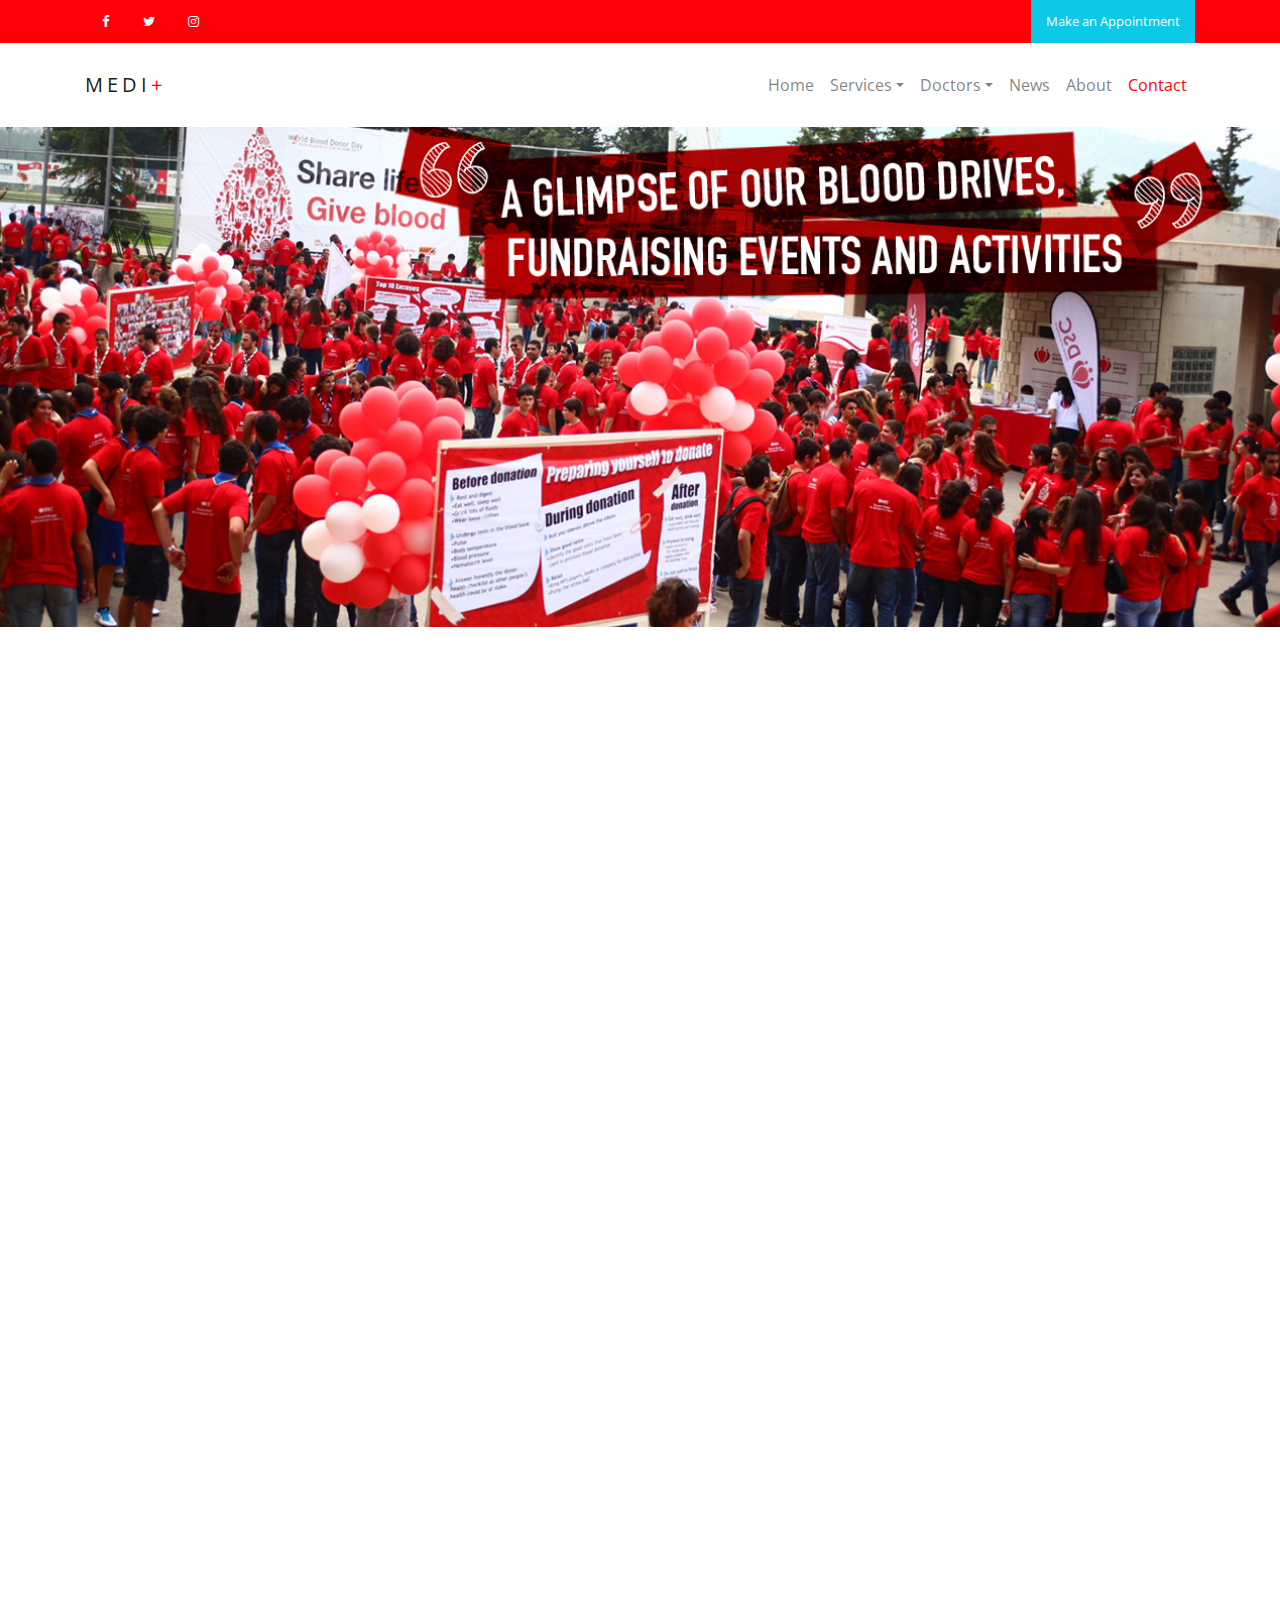
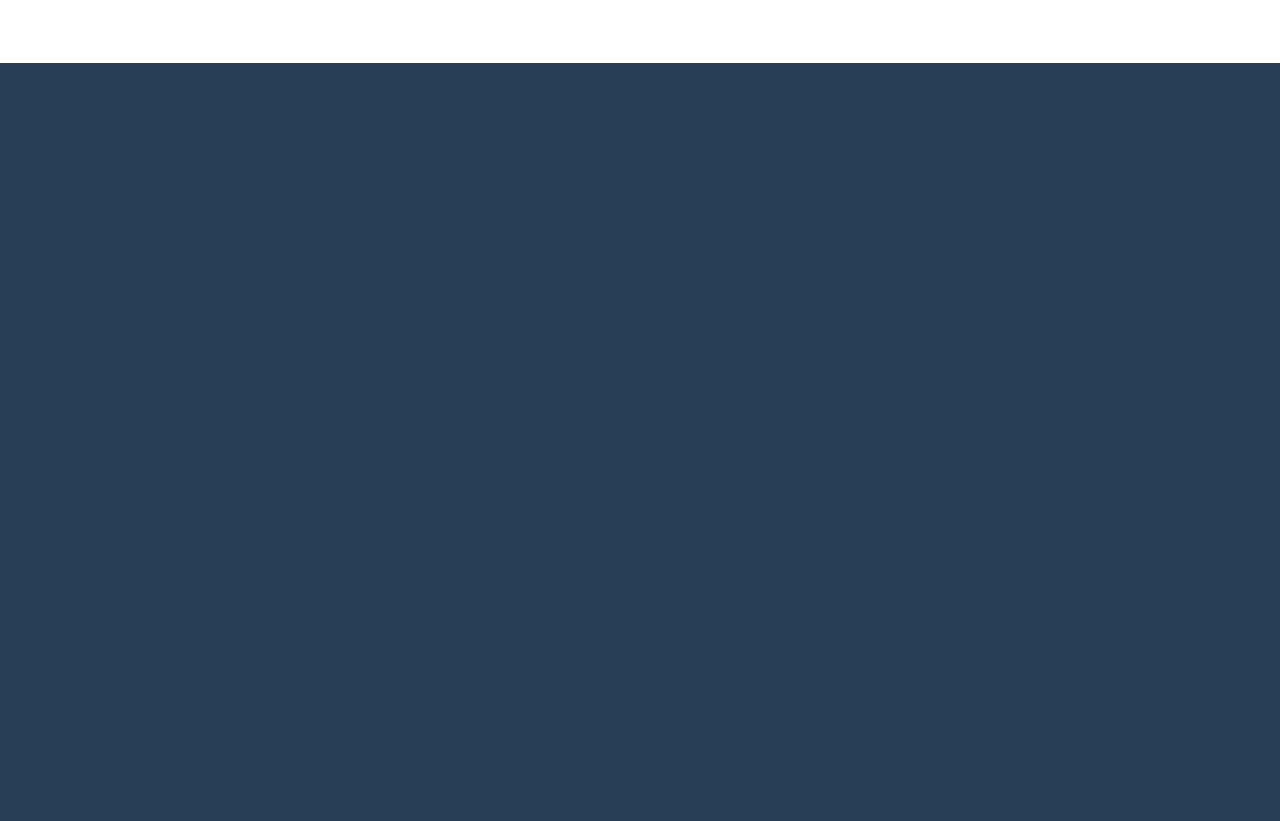
<file: contact.html>
<!doctype html>
<html lang="en">
  <head>
    <title>Colorlib Medi+</title>
    <meta charset="utf-8">
    <meta name="viewport" content="width=device-width, initial-scale=1, shrink-to-fit=no">

    <link href="https://fonts.googleapis.com/css?family=Open+Sans:300, 400, 700" rel="stylesheet">

    <link rel="stylesheet" href="css/bootstrap.css">
    <link rel="stylesheet" href="css/animate.css">
    <link rel="stylesheet" href="css/owl.carousel.min.css">
    <link rel="stylesheet" href="css/bootstrap-datepicker.css">
    <link rel="stylesheet" href="css/jquery.timepicker.css">

    <link rel="stylesheet" href="fonts/ionicons/css/ionicons.min.css">
    <link rel="stylesheet" href="fonts/fontawesome/css/font-awesome.min.css">
    <link rel="stylesheet" href="fonts/flaticon/font/flaticon.css">


    <!-- Theme Style -->
    <link rel="stylesheet" href="css/style.css">
  </head>
  <body>
    
    <header role="banner">
      <div class="top-bar">
        <div class="container">
          <div class="row">
            <div class="col-md-6 col-sm-6 col-5">
              <ul class="social list-unstyled">
                <li><a href="#"><span class="fa fa-facebook"></span></a></li>
                <li><a href="#"><span class="fa fa-twitter"></span></a></li>
                <li><a href="#"><span class="fa fa-instagram"></span></a></li>
              </ul>
            </div>
            <div class="col-md-6 col-sm-6 col-7 text-right">
              <p class="mb-0">
                <a href="#" class="cta-btn" data-toggle="modal" data-target="#modalAppointment">Make an Appointment</a></p>
            </div>
          </div>
        </div>
      </div>
      <nav class="navbar navbar-expand-lg navbar-light bg-light">
        <div class="container">
          <a class="navbar-brand" href="index.html">Medi<span>+</span>  </a>
          <button class="navbar-toggler" type="button" data-toggle="collapse" data-target="#navbarsExample05" aria-controls="navbarsExample05" aria-expanded="false" aria-label="Toggle navigation">
            <span class="navbar-toggler-icon"></span>
          </button>

          <div class="collapse navbar-collapse" id="navbarsExample05">
            <ul class="navbar-nav ml-auto">
              <li class="nav-item">
                <a class="nav-link" href="index.html">Home</a>
              </li>
              <li class="nav-item dropdown">
                <a class="nav-link dropdown-toggle" href="services.html" id="dropdown04" data-toggle="dropdown" aria-haspopup="true" aria-expanded="false">Services</a>
                <div class="dropdown-menu" aria-labelledby="dropdown04">
                  <a class="dropdown-item" href="#">Institute</a>
                  <a class="dropdown-item" href="#">Departments</a>
                  <a class="dropdown-item" href="services.html">Services</a>
                </div>

              </li>
              <li class="nav-item dropdown">
                <a class="nav-link dropdown-toggle" href="doctors.html" id="dropdown05" data-toggle="dropdown" aria-haspopup="true" aria-expanded="false">Doctors</a>
                <div class="dropdown-menu" aria-labelledby="dropdown05">
                  <a class="dropdown-item" href="doctors.html">Find Doctors</a>
                  <a class="dropdown-item" href="#">Practitioner</a>
                </div>
              </li>
              <li class="nav-item">
                <a class="nav-link" href="news.html">News</a>
              </li>
              <li class="nav-item">
                <a class="nav-link" href="about.html">About</a>
              </li>
              <li class="nav-item">
                <a class="nav-link active" href="contact.html">Contact</a>
              </li>
            </ul>
          </div>
        </div>
      </nav>
    </header>
    <!-- END header -->
    
    <section class="home-slider inner-page owl-carousel">
      <div class="slider-item" style="background-image: url('img/slider-2.jpg');">
        
        <div class="container">
          <div class="row slider-text align-items-center">
            <div class="col-md-7 col-sm-12 element-animate">
              <h1>Contact Us</h1>
              <p>Lorem ipsum dolor sit amet, consectetur adipisicing elit. Commodi unde impedit, necessitatibus, soluta sit quam minima expedita atque corrupti reiciendis.</p>
            </div>
          </div>
        </div>

      </div>

    </section>
    <!-- END slider -->


    <section class="section">
      <div class="container">
        <div class="row">
          <div class="col-md-6 mb-5 element-animate">
            <form action="#" method="post">
              <div class="row">
                <div class="col-md-6 form-group">
                  <label for="fname">First Name</label>
                  <input type="text" class="form-control form-control-lg" id="fname">
                </div>
                <div class="col-md-6 form-group">
                  <label for="lname">Last Name</label>
                  <input type="text" class="form-control form-control-lg" id="lname">
                </div>
              </div>
              <div class="row">
                <div class="col-md-12 form-group">
                  <label for="email">Email</label>
                  <input type="email" id="email" class="form-control form-control-lg">
                </div>
              </div>
              <div class="row">
                <div class="col-md-12 form-group">
                  <label for="message">Write Message</label>
                  <textarea name="message" id="message" class="form-control form-control-lg" cols="30" rows="8"></textarea>
                </div>
              </div>
              <div class="row">
                <div class="col-md-6 form-group">
                  <input type="submit" value="Send Message" class="btn btn-primary btn-lg btn-block">
                </div>

              </div>
            </form>
          </div>
          <div class="col-md-1"></div>
          <div class="col-md-5 element-animate">
            
            <h5 class="text-uppercase mb-3">Address</h5>
            <p class="mb-5">98 West 21th Street, <br> Suite 721 <br> New York NY 10016</p>
            
            <h5 class="text-uppercase mb-3">Email Us At</h5>
            <p class="mb-5"><a href="mailto:info@yourdomain.com">info@yourdomain.com</a> <br> <a href="mailto:customer@yourdomain.com">customer@yourdomain.com</a></p>
            
            <h5 class="text-uppercase mb-3">Call Us</h5>
            <p class="mb-5">Phone: (+1) 435 3533 <br> Mobile: (+1) 435 3533 <br> Fax: (+1) 435 3534</p>
  

          </div>
        </div>
      </div>
    </section>

    

    <a href="#" class="cta-link element-animate" data-aniamte-effect="fadeIn" data-toggle="modal" data-target="#modalAppointment">
      <span class="sub-heading">Ready to Visit?</span>
      <span class="heading">Make an Appointment</span>
    </a>
    <!-- END cta-link -->

    <footer class="site-footer" role="contentinfo">
      <div class="container">
        <div class="row mb-5 element-animate">
          <div class="col-md-3 mb-5">
            <h3>Services</h3>
            <ul class="footer-link list-unstyled">
              <li><a href="#">Find a doctor</a></li>
              <li><a href="#">Urgent Care</a></li>
              <li><a href="#">Emergency Care</a></li>
              <li><a href="#">Procedures &amp; Treatments</a></li>
              <li><a href="#">Online Services</a></li>
            </ul>
          </div>
          <div class="col-md-3 mb-5">
            <h3>Latest News</h3>
            <ul class="footer-link list-unstyled">
              <li><a href="#">News &amp; Press Releases</a></li>
              <li><a href="#">Health Care Professional News</a></li>
              <li><a href="#">Events &amp; Conferences</a></li>
            </ul>
          </div>
          <div class="col-md-3 mb-5">
            <h3>About</h3>
            <ul class="footer-link list-unstyled">
              <li><a href="#">About The Hospital</a></li>
              <li><a href="#">Testimonials</a></li>
              <li><a href="#">Accreditations &amp; Awards</a></li>
              <li><a href="#">Careers</a></li>
              <li><a href="#">Feedback</a></li>
            </ul>
          </div>
          <div class="col-md-3 mb-5">
            <h3>Location &amp; Contact</h3>
            <p class="mb-5">134 Street Name, City Name Here, United States</p>

            <h4 class="text-uppercase mb-3 h6 text-white">Email</h5>
            <p class="mb-5"><a href="mailto:info@yourdomain.com">info@yourdomain.com</a></p>
            
            <h4 class="text-uppercase mb-3 h6 text-white">Phone</h5>
            <p>+1 24 435 3533</p>

          </div>
        </div>

        <div class="row pt-md-3 element-animate">
          <div class="col-md-12">
            <hr class="border-t">
          </div>
          <div class="col-md-6 col-sm-12 copyright">
            <p>&copy; 2018 Colorlib Medi+. Designed &amp; Developed by <a href="https://colorlib.com/">Colorlib</a></p>
          </div>
          <div class="col-md-6 col-sm-12 text-md-right text-sm-left">
            <a href="#" class="p-2"><span class="fa fa-facebook"></span></a>
            <a href="#" class="p-2"><span class="fa fa-twitter"></span></a>
            <a href="#" class="p-2"><span class="fa fa-instagram"></span></a>
          </div>
        </div>
      </div>
    </footer>
    <!-- END footer -->


    <!-- Modal -->
    <div class="modal fade" id="modalAppointment" tabindex="-1" role="dialog" aria-labelledby="modalAppointmentLabel" aria-hidden="true">
      <div class="modal-dialog" role="document">
        <div class="modal-content">
          <div class="modal-header">
            <h5 class="modal-title" id="modalAppointmentLabel">Appointment</h5>
            <button type="button" class="close" data-dismiss="modal" aria-label="Close">
              <span aria-hidden="true">&times;</span>
            </button>
          </div>
          <div class="modal-body">
            <form action="#">
              <div class="form-group">
                <label for="appointment_name" class="text-black">Full Name</label>
                <input type="text" class="form-control" id="appointment_name">
              </div>
              <div class="form-group">
                <label for="appointment_email" class="text-black">Email</label>
                <input type="text" class="form-control" id="appointment_email">
              </div>
              <div class="row">
                <div class="col-md-6">
                  <div class="form-group">
                    <label for="appointment_date" class="text-black">Date</label>
                    <input type="text" class="form-control" id="appointment_date">
                  </div>    
                </div>
                <div class="col-md-6">
                  <div class="form-group">
                    <label for="appointment_time" class="text-black">Time</label>
                    <input type="text" class="form-control" id="appointment_time">
                  </div>
                </div>
              </div>
              

              <div class="form-group">
                <label for="appointment_message" class="text-black">Message</label>
                <textarea name="" id="appointment_message" class="form-control" cols="30" rows="10"></textarea>
              </div>
              <div class="form-group">
                <input type="submit" value="Send Message" class="btn btn-primary">
              </div>
            </form>
          </div>
          
        </div>
      </div>
    </div>

    <script src="js/jquery-3.2.1.min.js"></script>
    <script src="js/popper.min.js"></script>
    <script src="js/bootstrap.min.js"></script>
    <script src="js/owl.carousel.min.js"></script>
    <script src="js/bootstrap-datepicker.js"></script>
    <script src="js/jquery.timepicker.min.js"></script>
    <script src="js/jquery.waypoints.min.js"></script>
    <script src="js/main.js"></script>
  </body>
</html>
</file>
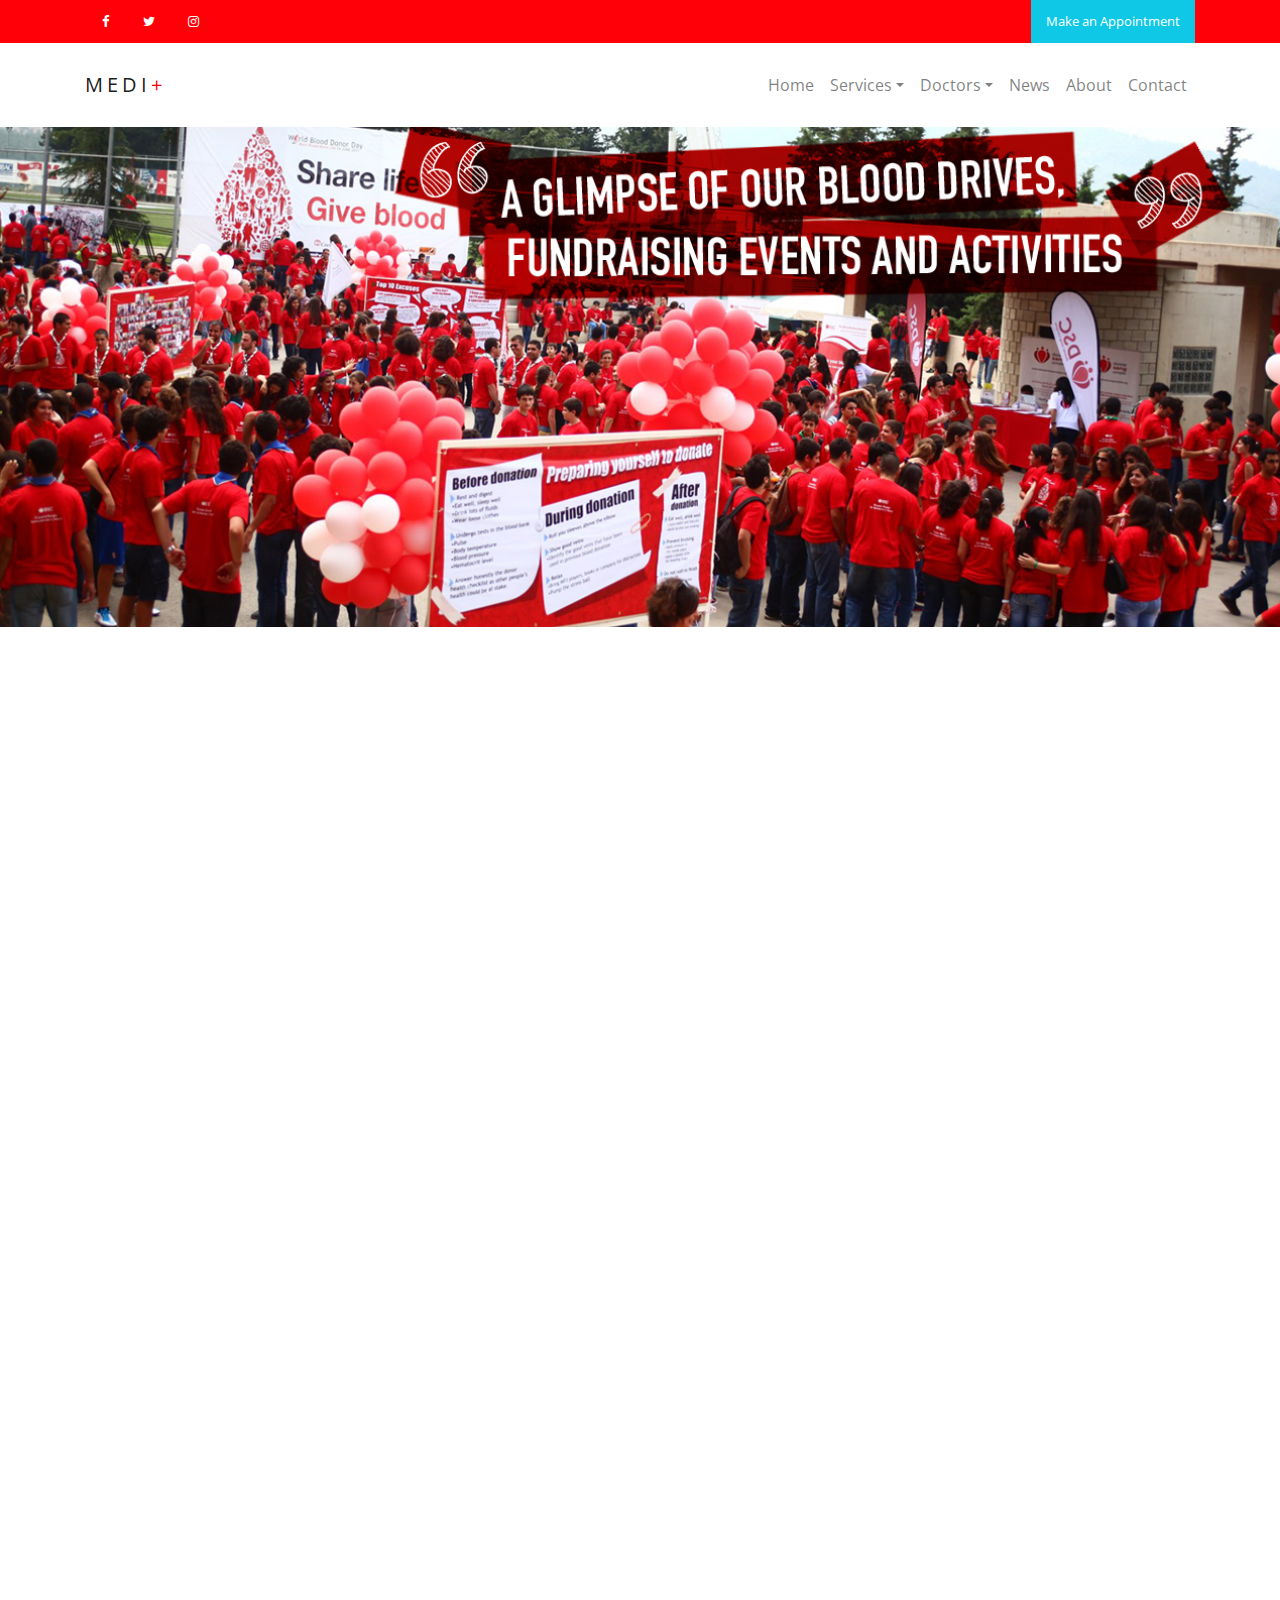
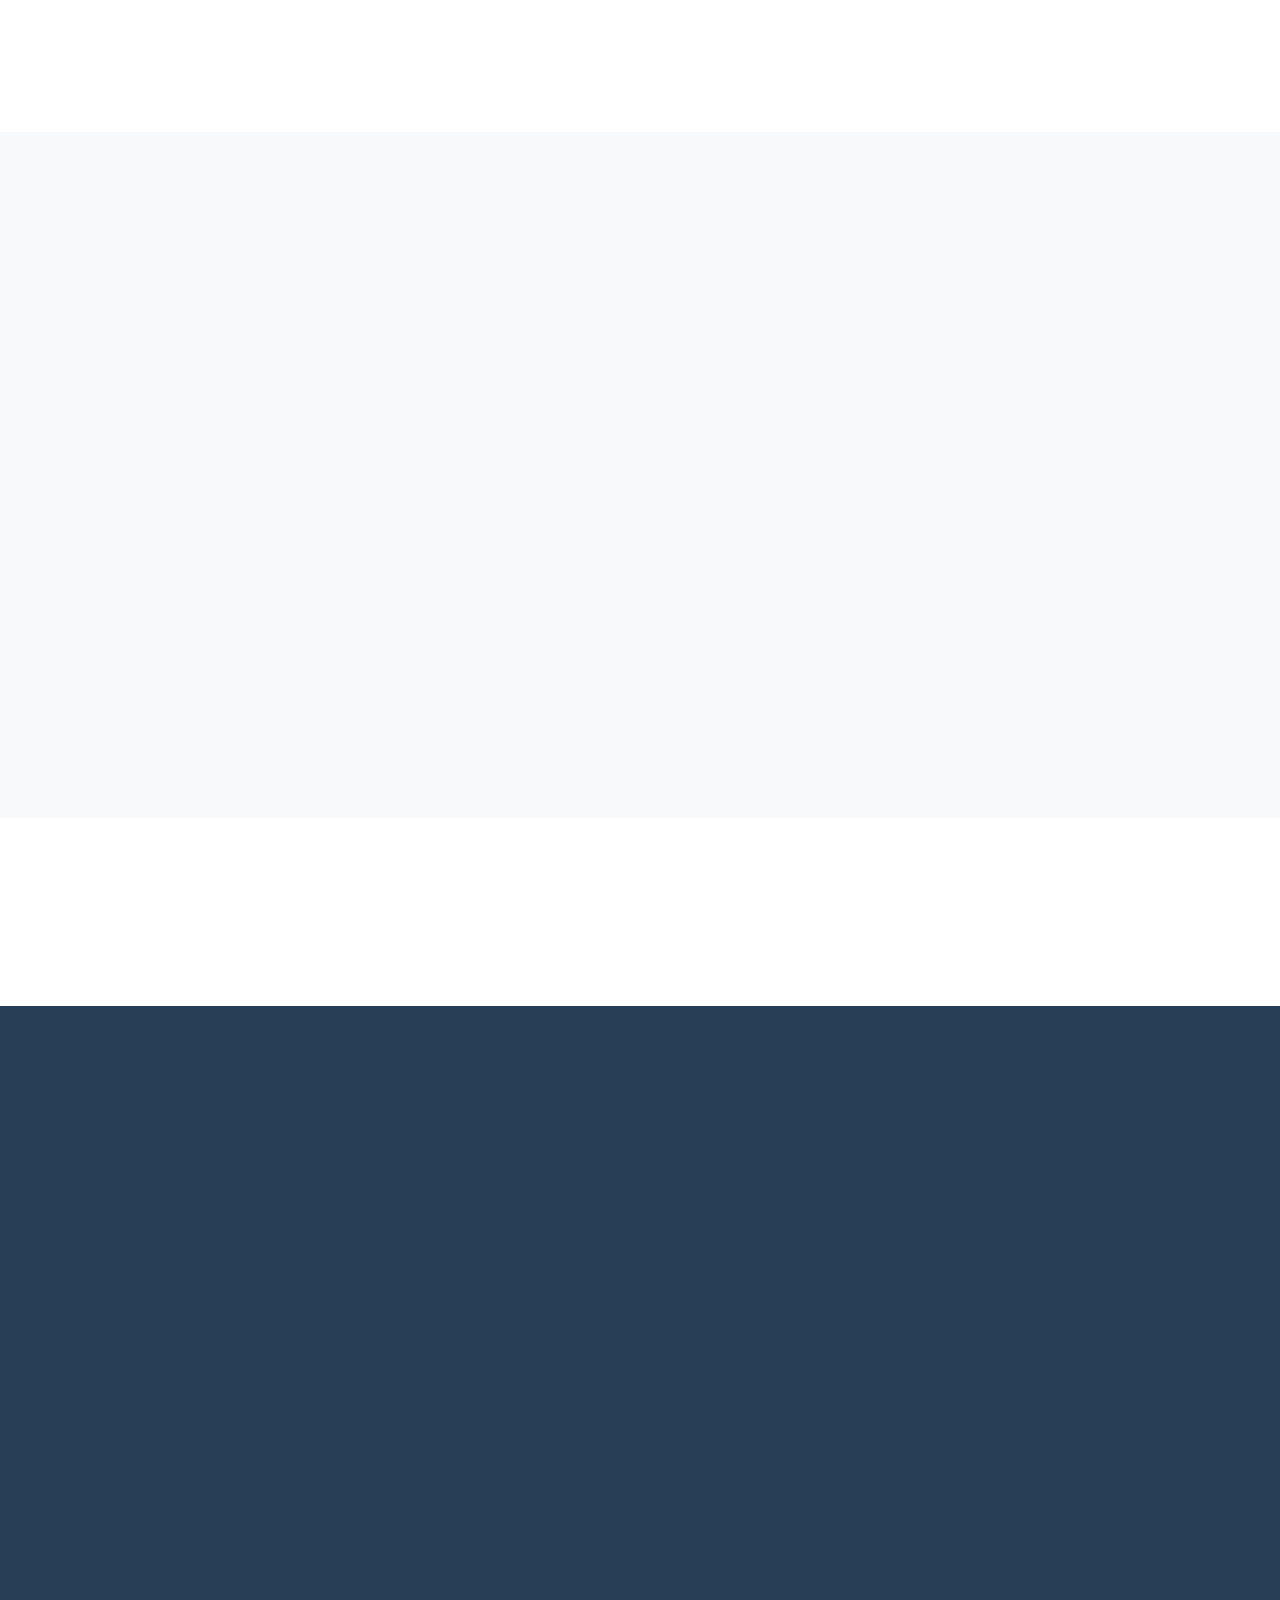
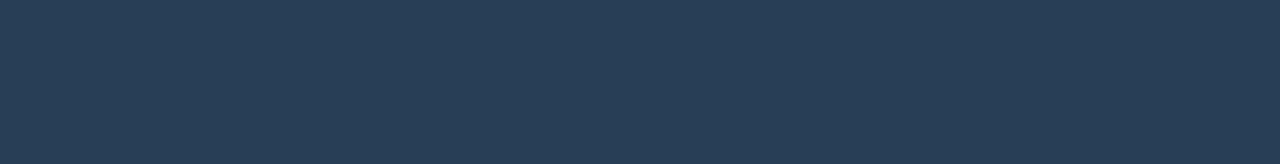
<file: services.html>
<!doctype html>
<html lang="en">
  <head>
    <title>PlazPoint</title>
    <meta charset="utf-8">
    <meta name="viewport" content="width=device-width, initial-scale=1, shrink-to-fit=no">

    <link href="https://fonts.googleapis.com/css?family=Open+Sans:300, 400, 700" rel="stylesheet">

    <link rel="stylesheet" href="css/bootstrap.css">
    <link rel="stylesheet" href="css/animate.css">
    <link rel="stylesheet" href="css/owl.carousel.min.css">
    <link rel="stylesheet" href="css/bootstrap-datepicker.css">
    <link rel="stylesheet" href="css/jquery.timepicker.css">

    <link rel="stylesheet" href="fonts/ionicons/css/ionicons.min.css">
    <link rel="stylesheet" href="fonts/fontawesome/css/font-awesome.min.css">
    <link rel="stylesheet" href="fonts/flaticon/font/flaticon.css">


    <!-- Theme Style -->
    <link rel="stylesheet" href="css/style.css">
  </head>
  <body>
    
    <header role="banner">
      <div class="top-bar">
        <div class="container">
          <div class="row">
            <div class="col-md-6 col-sm-6 col-5">
              <ul class="social list-unstyled">
                <li><a href="#"><span class="fa fa-facebook"></span></a></li>
                <li><a href="#"><span class="fa fa-twitter"></span></a></li>
                <li><a href="#"><span class="fa fa-instagram"></span></a></li>
              </ul>
            </div>
            <div class="col-md-6 col-sm-6 col-7 text-right">
              <p class="mb-0">
                <a href="#" class="cta-btn" data-toggle="modal" data-target="#modalAppointment">Make an Appointment</a></p>
            </div>
          </div>
        </div>
      </div>
      <nav class="navbar navbar-expand-lg navbar-light bg-light">
        <div class="container">
          <a class="navbar-brand" href="index.html">Medi<span>+</span>  </a>
          <button class="navbar-toggler" type="button" data-toggle="collapse" data-target="#navbarsExample05" aria-controls="navbarsExample05" aria-expanded="false" aria-label="Toggle navigation">
            <span class="navbar-toggler-icon"></span>
          </button>

          <div class="collapse navbar-collapse" id="navbarsExample05">
            <ul class="navbar-nav ml-auto">
              <li class="nav-item">
                <a class="nav-link" href="index.html">Home</a>
              </li>
              <li class="nav-item dropdown">
                <a class="nav-link dropdown-toggle" href="services.html" id="dropdown04" data-toggle="dropdown" aria-haspopup="true" aria-expanded="false">Services</a>
                <div class="dropdown-menu" aria-labelledby="dropdown04">
                  <a class="dropdown-item" href="#">Institute</a>
                  <a class="dropdown-item" href="#">Departments</a>
                  <a class="dropdown-item active" href="services.html">Services</a>
                </div>

              </li>
              <li class="nav-item dropdown">
                <a class="nav-link dropdown-toggle" href="doctors.html" id="dropdown05" data-toggle="dropdown" aria-haspopup="true" aria-expanded="false">Doctors</a>
                <div class="dropdown-menu" aria-labelledby="dropdown05">
                  <a class="dropdown-item" href="doctors.html">Find Doctors</a>
                  <a class="dropdown-item" href="#">Practitioner</a>
                </div>
              </li>
              <li class="nav-item">
                <a class="nav-link" href="news.html">News</a>
              </li>
              <li class="nav-item">
                <a class="nav-link" href="about.html">About</a>
              </li>
              <li class="nav-item">
                <a class="nav-link" href="contact.html">Contact</a>
              </li>
            </ul>
          </div>
        </div>
      </nav>
    </header>
    <!-- END header -->

    
    <section class="home-slider inner-page owl-carousel">
      <div class="slider-item" style="background-image: url('img/slider-2.jpg');">
        
        <div class="container">
          <div class="row slider-text align-items-center">
            <div class="col-md-7 col-sm-12 element-animate">
              <h1>Services</h1>
              <p>Lorem ipsum dolor sit amet, consectetur adipisicing elit. Commodi unde impedit, necessitatibus, soluta sit quam minima expedita atque corrupti reiciendis.</p>
            </div>
          </div>
        </div>

      </div>

    </section>
    <!-- END slider -->

    <section class="section">
      <div class="container">
        <div class="row">
          <div class="col-md-3 element-animate">
            <div class="media d-block media-feature text-center mb-5">
              <span class="icon flaticon-hospital"></span>
              <div class="media-body">
                <h3 class="mt-0 text-black">Amenities</h3>
                <p>Lorem ipsum dolor sit amet, consectetur adipisicing elit.</p>
                <p><a href="#" class="btn btn-secondary btn-sm">Learn More</a></p>
              </div>
            </div>
          </div>
          <div class="col-md-3 element-animate">
            <div class="media d-block media-feature text-center mb-5">
              <span class="icon flaticon-first-aid-kit"></span>
              <div class="media-body">
                <h3 class="mt-0 text-black">Medical Services</h3>
                <p>Lorem ipsum dolor sit amet, consectetur adipisicing elit.</p>
                <p><a href="#" class="btn btn-secondary btn-sm">Learn More</a></p>
              </div>
            </div>
          </div>
          <div class="col-md-3 element-animate">
            <div class="media d-block media-feature text-center mb-5">
              <span class="icon flaticon-hospital-bed"></span>
              <div class="media-body">
                <h3 class="mt-0 text-black">Patient Services</h3>
                <p>Lorem ipsum dolor sit amet, consectetur adipisicing elit.</p>
                <p><a href="#" class="btn btn-secondary btn-sm">Learn More</a></p>
              </div>
            </div>
          </div>
          <div class="col-md-3 element-animate">
            <div class="media d-block media-feature text-center mb-5">
              <span class="icon flaticon-doctor"></span>
              <div class="media-body">
                <h3 class="mt-0 text-black">Expert Doctors</h3>
                <p>Lorem ipsum dolor sit amet, consectetur adipisicing elit.</p>
                <p><a href="#" class="btn btn-secondary btn-sm">Learn More</a></p>
              </div>
            </div>
          </div>
        </div>
        <!-- END row -->
        <div class="row">
          <div class="col-md-3 element-animate">
            <div class="media d-block media-feature text-center mb-5">
              <span class="icon flaticon-stethoscope"></span>
              <div class="media-body">
                <h3 class="mt-0 text-black">Expert Physicians</h3>
                <p>Lorem ipsum dolor sit amet, consectetur adipisicing elit.</p>
                <p><a href="#" class="btn btn-secondary btn-sm">Learn More</a></p>
              </div>
            </div>
          </div>
          <div class="col-md-3 element-animate">
            <div class="media d-block media-feature text-center mb-5">
              <span class="icon flaticon-heart-rate"></span>
              <div class="media-body">
                <h3 class="mt-0 text-black">Heart Center</h3>
                <p>Lorem ipsum dolor sit amet, consectetur adipisicing elit.</p>
                <p><a href="#" class="btn btn-secondary btn-sm">Learn More</a></p>
              </div>
            </div>
          </div>
          <div class="col-md-3 element-animate">
            <div class="media d-block media-feature text-center mb-5">
              <span class="icon flaticon-liver"></span>
              <div class="media-body">
                <h3 class="mt-0 text-black">Liver Implant Expert</h3>
                <p>Lorem ipsum dolor sit amet, consectetur adipisicing elit.</p>
                <p><a href="#" class="btn btn-secondary btn-sm">Learn More</a></p>
              </div>
            </div>
          </div>
          <div class="col-md-3 element-animate">
            <div class="media d-block media-feature text-center mb-5">
              <span class="icon flaticon-syringe"></span>
              <div class="media-body">
                <h3 class="mt-0 text-black">Vaccinations</h3>
                <p>Lorem ipsum dolor sit amet, consectetur adipisicing elit.</p>
                <p><a href="#" class="btn btn-secondary btn-sm">Learn More</a></p>
              </div>
            </div>
          </div>
        </div>
        <!-- END row -->
        <div class="row">
          <div class="col-md-3 element-animate">
            <div class="media d-block media-feature text-center mb-5">
              <span class="icon flaticon-ear"></span>
              <div class="media-body">
                <h3 class="mt-0 text-black">Ear and Mouth</h3>
                <p>Lorem ipsum dolor sit amet, consectetur adipisicing elit.</p>
                <p><a href="#" class="btn btn-secondary btn-sm">Learn More</a></p>
              </div>
            </div>
          </div>
          <div class="col-md-3 element-animate">
            <div class="media d-block media-feature text-center mb-5">
              <span class="icon flaticon-dna"></span>
              <div class="media-body">
                <h3 class="mt-0 text-black">DNA Test</h3>
                <p>Lorem ipsum dolor sit amet, consectetur adipisicing elit.</p>
                <p><a href="#" class="btn btn-secondary btn-sm">Learn More</a></p>
              </div>
            </div>
          </div>
          <div class="col-md-3 element-animate">
            <div class="media d-block media-feature text-center mb-5">
              <span class="icon flaticon-doctor-1"></span>
              <div class="media-body">
                <h3 class="mt-0 text-black">Friendly Doctors</h3>
                <p>Lorem ipsum dolor sit amet, consectetur adipisicing elit.</p>
                <p><a href="#" class="btn btn-secondary btn-sm">Learn More</a></p>
              </div>
            </div>
          </div>
          <div class="col-md-3 element-animate">
            <div class="media d-block media-feature text-center mb-5">
              <span class="icon flaticon-microscope"></span>
              <div class="media-body">
                <h3 class="mt-0 text-black">Microscopic Experts</h3>
                <p>Lorem ipsum dolor sit amet, consectetur adipisicing elit.</p>
                <p><a href="#" class="btn btn-secondary btn-sm">Learn More</a></p>
              </div>
            </div>
          </div>
        </div>
        <!-- END row -->
      </div>
    </section>
    <!-- END section -->

    <section class="section bg-light custom-tabs">
      <div class="container">
        <div class="row">

          <div class="col-md-4 border-right element-animate">
            <div class="nav flex-column nav-pills" id="v-pills-tab" role="tablist" aria-orientation="vertical">
              <a class="nav-link active" id="v-pills-home-tab" data-toggle="pill" href="#v-pills-home" role="tab" aria-controls="v-pills-home" aria-selected="true"><span>01</span> Amenities</a>
              <a class="nav-link" id="v-pills-profile-tab" data-toggle="pill" href="#v-pills-profile" role="tab" aria-controls="v-pills-profile" aria-selected="false"><span>02</span> Medical Services</a>
              <a class="nav-link" id="v-pills-messages-tab" data-toggle="pill" href="#v-pills-messages" role="tab" aria-controls="v-pills-messages" aria-selected="false"><span>03</span> Patient Services</a>
              <a class="nav-link" id="v-pills-settings-tab" data-toggle="pill" href="#v-pills-settings" role="tab" aria-controls="v-pills-settings" aria-selected="false"><span>04</span> Expert Doctors</a>
            </div>
          </div>
          <div class="col-md-1"></div>
          <div class="col-md-7 element-animate">
            
            <div class="tab-content" id="v-pills-tabContent">
              <div class="tab-pane fade show active" id="v-pills-home" role="tabpanel" aria-labelledby="v-pills-home-tab">
                <span class="icon flaticon-hospital"></span>
                <h2 class="text-primary">Amenities</h2>
                <p class="lead">Lorem ipsum dolor sit amet, consectetur adipisicing elit. Nesciunt voluptate, quibusdam sunt iste dolores consequatur</p>
                <p>Inventore fugit error iure nisi reiciendis fugiat illo pariatur quam sequi quod iusto facilis officiis nobis sit quis molestias asperiores rem, blanditiis! Commodi exercitationem vitae deserunt qui nihil ea, tempore et quam natus quaerat doloremque.</p>
                <p><a href="#" class="btn btn-primary">Learn More</a></p>
              </div>
              <div class="tab-pane fade" id="v-pills-profile" role="tabpanel" aria-labelledby="v-pills-profile-tab">
                <span class="icon flaticon-first-aid-kit"></span>
                <h2 class="text-primary">Medical Services</h2>
                <p class="lead">Lorem ipsum dolor sit amet, consectetur adipisicing elit. Nesciunt voluptate, quibusdam sunt iste dolores consequatur</p>
                <p>Inventore fugit error iure nisi reiciendis fugiat illo pariatur quam sequi quod iusto facilis officiis nobis sit quis molestias asperiores rem, blanditiis! Commodi exercitationem vitae deserunt qui nihil ea, tempore et quam natus quaerat doloremque.</p>
                <p><a href="#" class="btn btn-primary">Learn More</a></p>
              </div>
              <div class="tab-pane fade" id="v-pills-messages" role="tabpanel" aria-labelledby="v-pills-messages-tab">
                <span class="icon flaticon-hospital-bed"></span>
                <h2 class="text-primary">Patient Services</h2>
                <p class="lead">Lorem ipsum dolor sit amet, consectetur adipisicing elit. Nesciunt voluptate, quibusdam sunt iste dolores consequatur</p>
                <p>Inventore fugit error iure nisi reiciendis fugiat illo pariatur quam sequi quod iusto facilis officiis nobis sit quis molestias asperiores rem, blanditiis! Commodi exercitationem vitae deserunt qui nihil ea, tempore et quam natus quaerat doloremque.</p>
                <p><a href="#" class="btn btn-primary">Learn More</a></p>
              </div>
              <div class="tab-pane fade" id="v-pills-settings" role="tabpanel" aria-labelledby="v-pills-settings-tab">
                <span class="icon flaticon-doctor"></span>
                <h2 class="text-primary">Expert Doctors</h2>
                <p class="lead">Lorem ipsum dolor sit amet, consectetur adipisicing elit. Nesciunt voluptate, quibusdam sunt iste dolores consequatur</p>
                <p>Inventore fugit error iure nisi reiciendis fugiat illo pariatur quam sequi quod iusto facilis officiis nobis sit quis molestias asperiores rem, blanditiis! Commodi exercitationem vitae deserunt qui nihil ea, tempore et quam natus quaerat doloremque.</p>
                <p><a href="#" class="btn btn-primary">Learn More</a></p>
              </div>
            </div>
          </div>
        </div>
      </div>
    </section>
    <!-- END section -->

    <a href="#" class="cta-link element-animate" data-toggle="modal" data-target="#modalAppointment">
      <span class="sub-heading">Ready to Visit?</span>
      <span class="heading">Make an Appointment</span>
    </a>
    <!-- END cta-link -->

    <footer class="site-footer" role="contentinfo">
      <div class="container">
        <div class="row mb-5 element-animate">
          <div class="col-md-3 mb-5">
            <h3>Services</h3>
            <ul class="footer-link list-unstyled">
              <li><a href="#">Find a doctor</a></li>
              <li><a href="#">Urgent Care</a></li>
              <li><a href="#">Emergency Care</a></li>
              <li><a href="#">Procedures &amp; Treatments</a></li>
              <li><a href="#">Online Services</a></li>
            </ul>
          </div>
          <div class="col-md-3 mb-5">
            <h3>Latest News</h3>
            <ul class="footer-link list-unstyled">
              <li><a href="#">News &amp; Press Releases</a></li>
              <li><a href="#">Health Care Professional News</a></li>
              <li><a href="#">Events &amp; Conferences</a></li>
            </ul>
          </div>
          <div class="col-md-3 mb-5">
            <h3>About</h3>
            <ul class="footer-link list-unstyled">
              <li><a href="#">About The Hospital</a></li>
              <li><a href="#">Testimonials</a></li>
              <li><a href="#">Accreditations &amp; Awards</a></li>
              <li><a href="#">Careers</a></li>
              <li><a href="#">Feedback</a></li>
            </ul>
          </div>
          <div class="col-md-3 mb-5">
            <h3>Location &amp; Contact</h3>
            <p class="mb-5">134 Street Name, City Name Here, United States</p>

            <h4 class="text-uppercase mb-3 h6 text-white">Email</h5>
            <p class="mb-5"><a href="mailto:info@yourdomain.com">info@yourdomain.com</a></p>
            
            <h4 class="text-uppercase mb-3 h6 text-white">Phone</h5>
            <p>+1 24 435 3533</p>

          </div>
        </div>

        <div class="row pt-md-3 element-animate">
          <div class="col-md-12">
            <hr class="border-t">
          </div>
          <div class="col-md-6 col-sm-12 copyright">
            <p>&copy; 2018 Colorlib Medi+. Designed &amp; Developed by <a href="https://colorlib.com/">Colorlib</a></p>
          </div>
          <div class="col-md-6 col-sm-12 text-md-right text-sm-left">
            <a href="#" class="p-2"><span class="fa fa-facebook"></span></a>
            <a href="#" class="p-2"><span class="fa fa-twitter"></span></a>
            <a href="#" class="p-2"><span class="fa fa-instagram"></span></a>
          </div>
        </div>
      </div>
    </footer>
    <!-- END footer -->


    <!-- Modal -->
    <div class="modal fade" id="modalAppointment" tabindex="-1" role="dialog" aria-labelledby="modalAppointmentLabel" aria-hidden="true">
      <div class="modal-dialog" role="document">
        <div class="modal-content">
          <div class="modal-header">
            <h5 class="modal-title" id="modalAppointmentLabel">Appointment</h5>
            <button type="button" class="close" data-dismiss="modal" aria-label="Close">
              <span aria-hidden="true">&times;</span>
            </button>
          </div>
          <div class="modal-body">
            <form action="#">
              <div class="form-group">
                <label for="appointment_name" class="text-black">Full Name</label>
                <input type="text" class="form-control" id="appointment_name">
              </div>
              <div class="form-group">
                <label for="appointment_email" class="text-black">Email</label>
                <input type="text" class="form-control" id="appointment_email">
              </div>
              <div class="row">
                <div class="col-md-6">
                  <div class="form-group">
                    <label for="appointment_date" class="text-black">Date</label>
                    <input type="text" class="form-control" id="appointment_date">
                  </div>    
                </div>
                <div class="col-md-6">
                  <div class="form-group">
                    <label for="appointment_time" class="text-black">Time</label>
                    <input type="text" class="form-control" id="appointment_time">
                  </div>
                </div>
              </div>
              

              <div class="form-group">
                <label for="appointment_message" class="text-black">Message</label>
                <textarea name="" id="appointment_message" class="form-control" cols="30" rows="10"></textarea>
              </div>
              <div class="form-group">
                <input type="submit" value="Send Message" class="btn btn-primary">
              </div>
            </form>
          </div>
          
        </div>
      </div>
    </div>

    <script src="js/jquery-3.2.1.min.js"></script>
    <script src="js/popper.min.js"></script>
    <script src="js/bootstrap.min.js"></script>
    <script src="js/owl.carousel.min.js"></script>
    <script src="js/bootstrap-datepicker.js"></script>
    <script src="js/jquery.timepicker.min.js"></script>
    <script src="js/jquery.waypoints.min.js"></script>
    <script src="js/main.js"></script>
  </body>
</html>
</file>
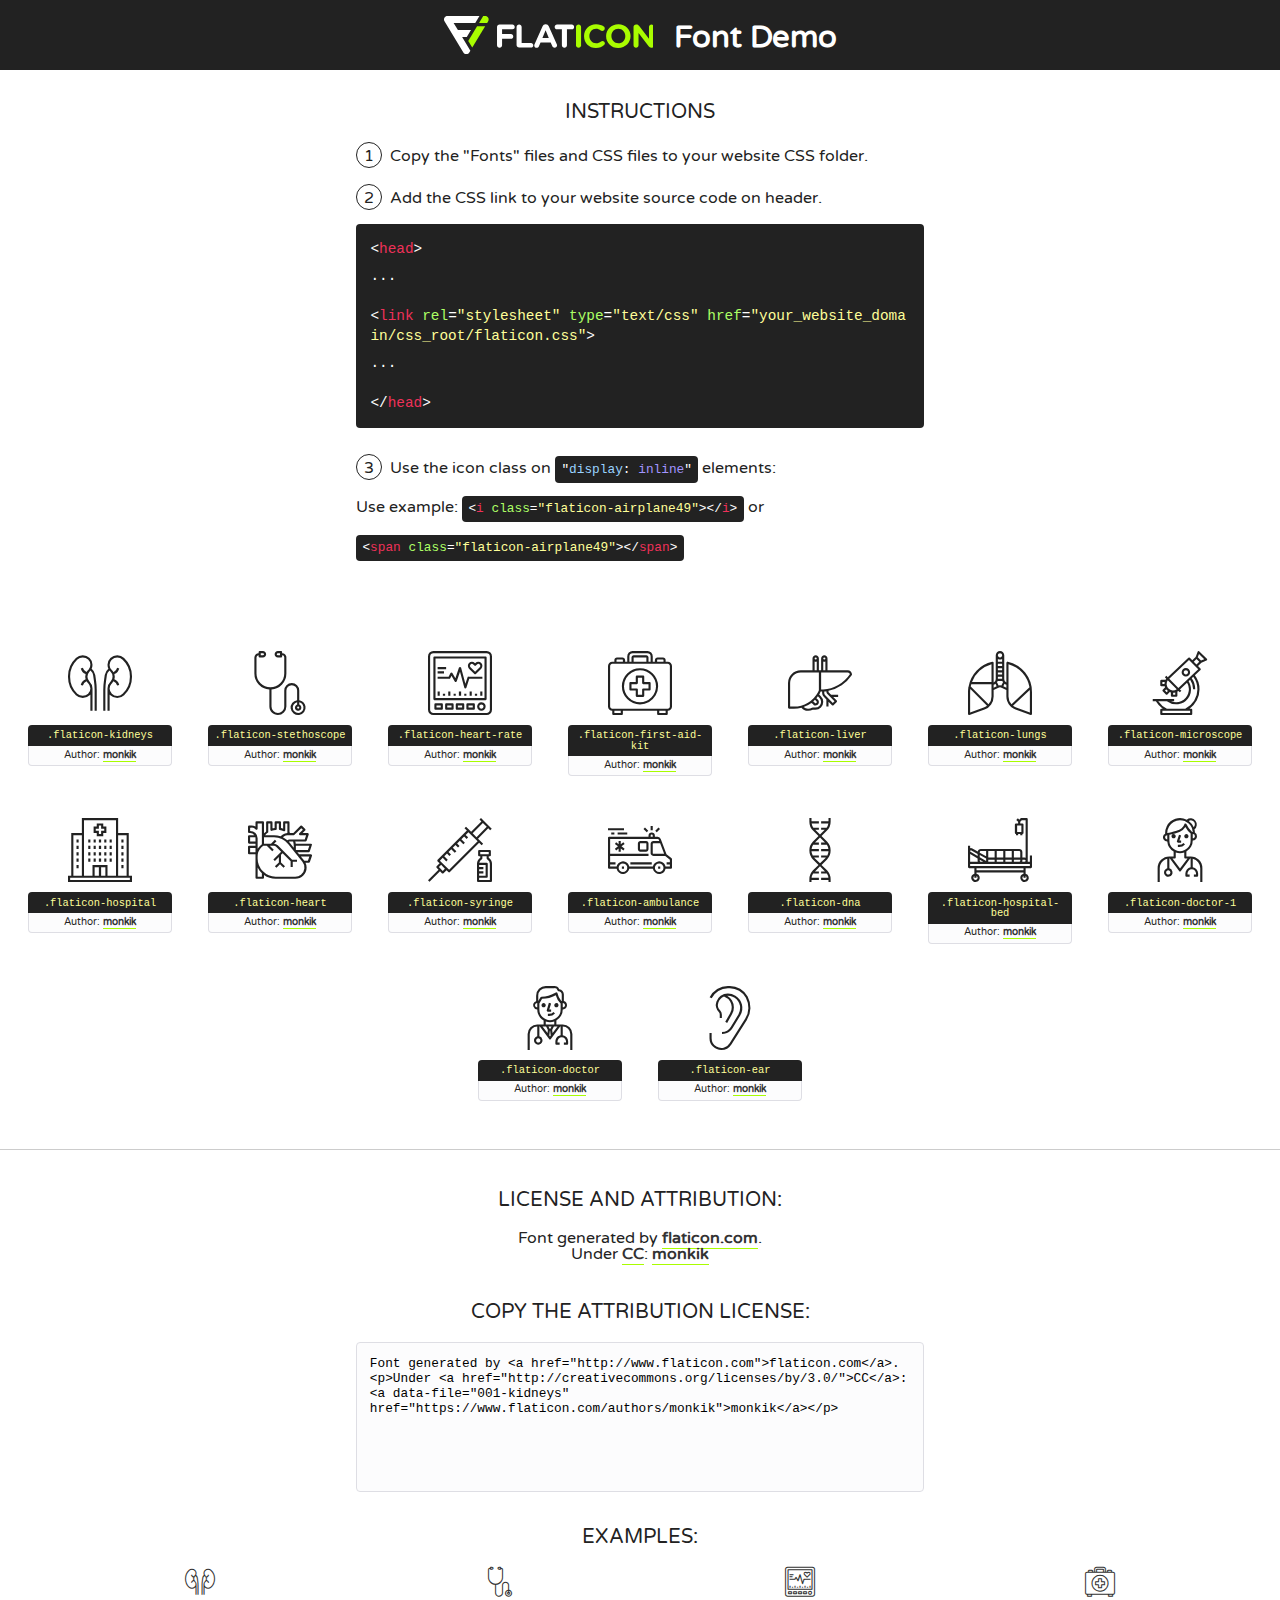
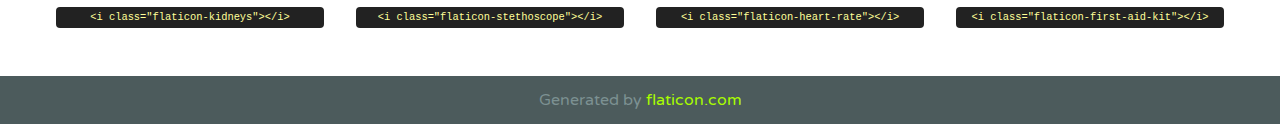
<file: fonts/flaticon/font/flaticon.html>
<!DOCTYPE html>
<!--
  Flaticon icon font: Flaticon
  Creation date: 25/12/2017 06:10
-->
<html>
<!DOCTYPE html>
<html>

<head>
    <title>Flaticon WebFont</title>
    <link href="http://fonts.googleapis.com/css?family=Varela+Round" rel="stylesheet" type="text/css" />
    <link rel="stylesheet" type="text/css" href="flaticon.css">
    <meta charset="UTF-8">
    <style>
    html, body, div, span, applet, object, iframe,
    h1, h2, h3, h4, h5, h6, p, blockquote, pre,
    a, abbr, acronym, address, big, cite, code,
    del, dfn, em, img, ins, kbd, q, s, samp,
    small, strike, strong, sub, sup, tt, var,
    b, u, i, center,
    dl, dt, dd, ol, ul, li,
    fieldset, form, label, legend,
    table, caption, tbody, tfoot, thead, tr, th, td,
    article, aside, canvas, details, embed, 
    figure, figcaption, footer, header, hgroup, 
    menu, nav, output, ruby, section, summary,
    time, mark, audio, video {
        margin: 0;
        padding: 0;
        border: 0;
        font-size: 100%;
        font: inherit;
        vertical-align: baseline;
    }
    /* HTML5 display-role reset for older browsers */
    article, aside, details, figcaption, figure, 
    footer, header, hgroup, menu, nav, section {
        display: block;
    }
    body {
        line-height: 1;
    }
    ol, ul {
        list-style: none;
    }
    blockquote, q {
        quotes: none;
    }
    blockquote:before, blockquote:after,
    q:before, q:after {
        content: '';
        content: none;
    }
    table {
        border-collapse: collapse;
        border-spacing: 0;
    }
    body {
        font-family: 'Varela Round', Helvetica, Arial, sans-serif;
        font-size: 16px;
        color: #222;
    }
    a {
        color: #333;
        border-bottom: 1px solid #a9fd00;
        font-weight: bold;
        text-decoration: none;
    }
    * {
        -moz-box-sizing: border-box;
        -webkit-box-sizing: border-box;
        box-sizing: border-box;
        margin: 0;
        padding: 0;
    }
    [class^="flaticon-"]:before, [class*=" flaticon-"]:before, [class^="flaticon-"]:after, [class*=" flaticon-"]:after {
        font-family: Flaticon;
        font-size: 30px;
        font-style: normal;
        margin-left: 20px;
        color: #333;
    }
    .wrapper {
        max-width: 600px;
        margin: auto;
        padding: 0 1em;
    }
    .title {
        font-size: 1.25em;
        text-align: center;
        margin-bottom: 1em;
        text-transform: uppercase;
    }
    header {
        text-align: center;
        background-color: #222;
        color: #fff;
        padding: 1em;
    }
    header .logo {
        width: 210px;
        height: 38px;
        display: inline-block;
        vertical-align: middle;
        margin-right: 1em;
        border: none;
    }
    header strong {
        font-size: 1.95em;
        font-weight: bold;
        vertical-align: middle;
        margin-top: 5px;
        display: inline-block;
    }
    .demo {
        margin: 2em auto;
        line-height: 1.25em;
    }
    .demo ul li {
        margin-bottom: 1em;
    }
    .demo ul li .num {
        color: #222;
        border-radius: 20px;
        display: inline-block;
        width: 26px;
        padding: 3px;
        height: 26px;
        text-align: center;
        margin-right: 0.5em;
        border: 1px solid #222;
    }
    .demo ul li code {
        background-color: #222;
        border-radius: 4px;
        padding: 0.25em 0.5em;
        display: inline-block;
        color: #fff;
        font-family: Consolas,Monaco,Lucida Console,Liberation Mono,DejaVu Sans Mono,Bitstream Vera Sans Mono,Courier New, monospace;
        font-weight: lighter;
        margin-top: 1em;
        font-size: 0.8em;
        word-break: break-all;
    }
    .demo ul li code.big {
        padding: 1em;
        font-size: 0.9em;
    }
    .demo ul li code .red {
        color: #EF3159;
    }
    .demo ul li code .green {
        color: #ACFF65;
    }
    .demo ul li code .yellow {
        color: #FFFF99;
    }
    .demo ul li code .blue {
        color: #99D3FF;
    }
    .demo ul li code .purple {
        color: #A295FF;
    }
    .demo ul li code .dots {
        margin-top: 0.5em;
        display: block;
    }
    #glyphs {
        border-bottom: 1px solid #ccc;
        padding: 2em 0;
        text-align: center;
    }
    .glyph {
        display: inline-block;
        width: 9em;
        margin: 1em;
        text-align: center;
        vertical-align: top;
        background: #FFF;
    }
    .glyph .glyph-icon {
        padding: 10px;
        display: block;
        font-family:"Flaticon";
        font-size: 64px;
        line-height: 1;
    }
    .glyph .glyph-icon:before {
        font-size: 64px;
        color: #222;
        margin-left: 0;
    }
    .class-name {
        font-size: 0.65em;
        background-color: #222;
        color: #fff;
        border-radius: 4px 4px 0 0;
        padding: 0.5em;
        color: #FFFF99;
        font-family: Consolas,Monaco,Lucida Console,Liberation Mono,DejaVu Sans Mono,Bitstream Vera Sans Mono,Courier New, monospace;
    }
    .author-name {
        font-size: 0.6em;
        background-color: #fcfcfd;
        border: 1px solid #DEDEE4;
        border-top: 0;
        border-radius: 0 0 4px 4px;
        padding: 0.5em;
    }
    .class-name:last-child {
        font-size: 10px;
        color:#888;
    }
    .class-name:last-child a {
        font-size: 10px;
        color:#555;
    }
    .class-name:last-child a:hover {
        color:#a9fd00;
    }
    .glyph > input {
        display: block;
        width: 100px;
        margin: 5px auto;
        text-align: center;
        font-size: 12px;
        cursor: text;
    }
    .glyph > input.icon-input {
        font-family:"Flaticon";
        font-size: 16px;
        margin-bottom: 10px;
    }
    .attribution .title {
        margin-top: 2em;
    }
    .attribution textarea {
        background-color: #fcfcfd;
        padding: 1em;
        border: none;
        box-shadow: none;
        border: 1px solid #DEDEE4;
        border-radius: 4px;
        resize: none;
        width: 100%;
        height: 150px;
        font-size: 0.8em;
        font-family: Consolas,Monaco,Lucida Console,Liberation Mono,DejaVu Sans Mono,Bitstream Vera Sans Mono,Courier New, monospace;
        -webkit-appearance: none;
    }
    .iconsuse {
        margin: 2em auto;
        text-align: center;
        max-width: 1200px;
    }
    .iconsuse:after {
        content: '';
        display: table;
        clear: both;
    }
    .iconsuse .image {
        float: left;
        width: 25%;
        padding: 0 1em;
    }
    .iconsuse .image p {
        margin-bottom: 1em;
    }
    .iconsuse .image span {
        display: block;
        font-size: 0.65em;
        background-color: #222;
        color: #fff;
        border-radius: 4px;
        padding: 0.5em;
        color: #FFFF99;
        margin-top: 1em;
        font-family: Consolas,Monaco,Lucida Console,Liberation Mono,DejaVu Sans Mono,Bitstream Vera Sans Mono,Courier New, monospace;
    }
    #footer {
        text-align: center;
        background-color: #4C5B5C;
        color: #7c9192;
        padding: 1em;
    }
    #footer a {
        border: none;
        color: #a9fd00;
        font-weight: normal;
    }
    @media (max-width: 960px) {
        .iconsuse .image {
            width: 50%;
        }
    }
    @media (max-width: 560px) {
        .iconsuse .image {
            width: 100%;
        }
    }
    </style>
</head>

<body class="characters-off">

    <header>
        <a href="http://www.flaticon.com" target="_blank" class="logo">
            <svg version="1.1" xmlns="http://www.w3.org/2000/svg" xmlns:xlink="http://www.w3.org/1999/xlink" xmlns:a="http://ns.adobe.com/AdobeSVGViewerExtensions/3.0/" viewBox="0 0 560.875 102.036" enable-background="new 0 0 560.875 102.036" xml:space="preserve">
                <defs>
                </defs>
                <g>
                    <g class="letters">
                        <path fill="#ffffff" d="M141.596,29.675c0-3.777,2.985-6.767,6.764-6.767h34.438c3.426,0,6.15,2.728,6.15,6.15
                        c0,3.43-2.724,6.149-6.15,6.149h-27.674v13.091h23.719c3.429,0,6.151,2.724,6.151,6.15c0,3.43-2.723,6.149-6.151,6.149h-23.719
                        v17.574c0,3.773-2.986,6.761-6.764,6.761c-3.779,0-6.764-2.989-6.764-6.761V29.675z"></path>
                        <path fill="#ffffff" d="M193.844,29.149c0-3.781,2.985-6.767,6.764-6.767c3.776,0,6.763,2.985,6.763,6.767v42.957h25.039
                        c3.426,0,6.149,2.726,6.149,6.153c0,3.425-2.723,6.15-6.149,6.15h-31.802c-3.779,0-6.764-2.986-6.764-6.768V29.149z"></path>
                        <path fill="#ffffff" d="M241.891,75.71l21.438-48.407c1.492-3.341,4.215-5.357,7.906-5.357h0.792
                        c3.686,0,6.323,2.017,7.815,5.357l21.439,48.407c0.436,0.967,0.701,1.845,0.701,2.723c0,3.602-2.809,6.501-6.414,6.501
                        c-3.161,0-5.269-1.845-6.499-4.655l-4.132-9.661h-27.059l-4.301,10.102c-1.144,2.631-3.426,4.214-6.237,4.214
                        c-3.517,0-6.24-2.81-6.24-6.325C241.1,77.64,241.451,76.677,241.891,75.71z M279.932,58.666l-8.521-20.297l-8.526,20.297H279.932
                        z"></path>
                        <path fill="#ffffff" d="M314.864,35.387H301.86c-3.429,0-6.239-2.813-6.239-6.238c0-3.429,2.811-6.24,6.239-6.24h39.533
                        c3.426,0,6.237,2.811,6.237,6.24c0,3.425-2.811,6.238-6.237,6.238h-13.001v42.785c0,3.773-2.99,6.761-6.764,6.761
                        c-3.779,0-6.764-2.989-6.764-6.761V35.387z"></path>
                        <path fill="#A9FD00" d="M352.615,29.149c0-3.781,2.985-6.767,6.767-6.767c3.774,0,6.761,2.985,6.761,6.767v49.024
                        c0,3.773-2.987,6.761-6.761,6.761c-3.781,0-6.767-2.989-6.767-6.761V29.149z"></path>
                        <path fill="#A9FD00" d="M374.132,53.836v-0.179c0-17.481,13.178-31.801,32.065-31.801c9.22,0,15.459,2.458,20.557,6.238
                        c1.402,1.054,2.637,2.985,2.637,5.357c0,3.692-2.985,6.59-6.681,6.59c-1.845,0-3.071-0.702-4.044-1.319
                        c-3.776-2.813-7.729-4.393-12.562-4.393c-10.364,0-17.831,8.611-17.831,19.154v0.173c0,10.542,7.291,19.329,17.831,19.329
                        c5.715,0,9.492-1.756,13.359-4.834c1.049-0.874,2.458-1.491,4.039-1.491c3.429,0,6.325,2.813,6.325,6.236
                        c0,2.106-1.056,3.78-2.282,4.834c-5.539,4.834-12.036,7.733-21.878,7.733C387.572,85.464,374.132,71.493,374.132,53.836z"></path>
                        <path fill="#A9FD00" d="M433.009,53.836v-0.179c0-17.481,13.79-31.801,32.766-31.801c18.981,0,32.592,14.143,32.592,31.628v0.173
                        c0,17.483-13.785,31.807-32.769,31.807C446.625,85.464,433.009,71.32,433.009,53.836z M484.224,53.836v-0.179
                        c0-10.539-7.725-19.326-18.626-19.326c-10.893,0-18.449,8.611-18.449,19.154v0.173c0,10.542,7.73,19.329,18.626,19.329
                        C476.676,72.986,484.224,64.378,484.224,53.836z"></path>
                        <path fill="#A9FD00" d="M506.233,29.321c0-3.774,2.99-6.763,6.767-6.763h1.401c3.252,0,5.183,1.583,7.029,3.953l26.093,34.265
                        V29.059c0-3.692,2.99-6.677,6.681-6.677c3.683,0,6.671,2.985,6.671,6.677v48.934c0,3.78-2.987,6.765-6.764,6.765h-0.436
                        c-3.257,0-5.188-1.581-7.034-3.953l-27.056-35.492v32.944c0,3.687-2.985,6.676-6.678,6.676c-3.683,0-6.673-2.989-6.673-6.676
                        V29.321z"></path>
                    </g>
                    <g class="insignia">
                        <path fill="#ffffff" d="M48.372,56.137h12.517l11.156-18.537H37.186L25.688,18.539h57.825L94.668,0H9.271
                        C5.925,0,2.842,1.801,1.198,4.716c-1.644,2.907-1.593,6.482,0.134,9.343l50.38,83.501c1.678,2.781,4.689,4.476,7.938,4.476
                        c3.246,0,6.257-1.695,7.935-4.476l2.898-4.804L48.372,56.137z"></path>
                        <g class="i">
                            <path fill="#A9FD00" d="M93.575,18.539h0.031v0.004l21.652,0.004l2.705-4.488c1.727-2.861,1.778-6.436,0.133-9.343
                            C116.454,1.801,113.371,0,110.026,0h-5.294L93.575,18.539z"></path>
                            <polygon fill="#A9FD00" points="88.291,27.356 64.725,66.486 75.519,84.404 109.942,27.356"></polygon>
                        </g>
                    </g>
                </g>
            </svg>
        </a>
        <strong>Font Demo</strong>
    </header>


    <section class="demo wrapper">

        <p class="title">Instructions</p>

        <ul>
            <li>
                <span class="num">1</span>Copy the "Fonts" files and CSS files to your website CSS folder.
            </li>
            <li>
                <span class="num">2</span>Add the CSS link to your website source code on header.
                <code class="big">
                    &lt;<span class="red">head</span>&gt;
                    <br/><span class="dots">...</span>
                    <br/>&lt;<span class="red">link</span> <span class="green">rel</span>=<span class="yellow">"stylesheet"</span> <span class="green">type</span>=<span class="yellow">"text/css"</span> <span class="green">href</span>=<span class="yellow">"your_website_domain/css_root/flaticon.css"</span>&gt;
                    <br/><span class="dots">...</span>
                    <br/>&lt;/<span class="red">head</span>&gt;
                </code>
            </li>

            <li>
                <p>
                    <span class="num">3</span>Use the icon class on <code>"<span class="blue">display</span>:<span class="purple"> inline</span>"</code> elements:
                    <br />
                    Use example: <code>&lt;<span class="red">i</span> <span class="green">class</span>=<span class="yellow">&quot;flaticon-airplane49&quot;</span>&gt;&lt;/<span class="red">i</span>&gt;</code> or <code>&lt;<span class="red">span</span> <span class="green">class</span>=<span class="yellow">&quot;flaticon-airplane49&quot;</span>&gt;&lt;/<span class="red">span</span>&gt;</code>
            </li>
        </ul>

    </section>




   <section id="glyphs">          
    
      
        <div class="glyph"><div class="glyph-icon flaticon-kidneys"></div>
            <div class="class-name">.flaticon-kidneys</div>
            <div class="author-name">Author: <a data-file="001-kidneys" href="https://www.flaticon.com/authors/monkik">monkik</a> </div> 
        </div>        
        
        <div class="glyph"><div class="glyph-icon flaticon-stethoscope"></div>
            <div class="class-name">.flaticon-stethoscope</div>
            <div class="author-name">Author: <a data-file="002-stethoscope" href="https://www.flaticon.com/authors/monkik">monkik</a> </div> 
        </div>        
        
        <div class="glyph"><div class="glyph-icon flaticon-heart-rate"></div>
            <div class="class-name">.flaticon-heart-rate</div>
            <div class="author-name">Author: <a data-file="003-heart-rate" href="https://www.flaticon.com/authors/monkik">monkik</a> </div> 
        </div>        
        
        <div class="glyph"><div class="glyph-icon flaticon-first-aid-kit"></div>
            <div class="class-name">.flaticon-first-aid-kit</div>
            <div class="author-name">Author: <a data-file="004-first-aid-kit" href="https://www.flaticon.com/authors/monkik">monkik</a> </div> 
        </div>        
        
        <div class="glyph"><div class="glyph-icon flaticon-liver"></div>
            <div class="class-name">.flaticon-liver</div>
            <div class="author-name">Author: <a data-file="005-liver" href="https://www.flaticon.com/authors/monkik">monkik</a> </div> 
        </div>        
        
        <div class="glyph"><div class="glyph-icon flaticon-lungs"></div>
            <div class="class-name">.flaticon-lungs</div>
            <div class="author-name">Author: <a data-file="006-lungs" href="https://www.flaticon.com/authors/monkik">monkik</a> </div> 
        </div>        
        
        <div class="glyph"><div class="glyph-icon flaticon-microscope"></div>
            <div class="class-name">.flaticon-microscope</div>
            <div class="author-name">Author: <a data-file="007-microscope" href="https://www.flaticon.com/authors/monkik">monkik</a> </div> 
        </div>        
        
        <div class="glyph"><div class="glyph-icon flaticon-hospital"></div>
            <div class="class-name">.flaticon-hospital</div>
            <div class="author-name">Author: <a data-file="008-hospital" href="https://www.flaticon.com/authors/monkik">monkik</a> </div> 
        </div>        
        
        <div class="glyph"><div class="glyph-icon flaticon-heart"></div>
            <div class="class-name">.flaticon-heart</div>
            <div class="author-name">Author: <a data-file="009-heart" href="https://www.flaticon.com/authors/monkik">monkik</a> </div> 
        </div>        
        
        <div class="glyph"><div class="glyph-icon flaticon-syringe"></div>
            <div class="class-name">.flaticon-syringe</div>
            <div class="author-name">Author: <a data-file="010-syringe" href="https://www.flaticon.com/authors/monkik">monkik</a> </div> 
        </div>        
        
        <div class="glyph"><div class="glyph-icon flaticon-ambulance"></div>
            <div class="class-name">.flaticon-ambulance</div>
            <div class="author-name">Author: <a data-file="011-ambulance" href="https://www.flaticon.com/authors/monkik">monkik</a> </div> 
        </div>        
        
        <div class="glyph"><div class="glyph-icon flaticon-dna"></div>
            <div class="class-name">.flaticon-dna</div>
            <div class="author-name">Author: <a data-file="012-dna" href="https://www.flaticon.com/authors/monkik">monkik</a> </div> 
        </div>        
        
        <div class="glyph"><div class="glyph-icon flaticon-hospital-bed"></div>
            <div class="class-name">.flaticon-hospital-bed</div>
            <div class="author-name">Author: <a data-file="013-hospital-bed" href="https://www.flaticon.com/authors/monkik">monkik</a> </div> 
        </div>        
        
        <div class="glyph"><div class="glyph-icon flaticon-doctor-1"></div>
            <div class="class-name">.flaticon-doctor-1</div>
            <div class="author-name">Author: <a data-file="014-doctor-1" href="https://www.flaticon.com/authors/monkik">monkik</a> </div> 
        </div>        
        
        <div class="glyph"><div class="glyph-icon flaticon-doctor"></div>
            <div class="class-name">.flaticon-doctor</div>
            <div class="author-name">Author: <a data-file="015-doctor" href="https://www.flaticon.com/authors/monkik">monkik</a> </div> 
        </div>        
        
        <div class="glyph"><div class="glyph-icon flaticon-ear"></div>
            <div class="class-name">.flaticon-ear</div>
            <div class="author-name">Author: <a data-file="016-ear" href="https://www.flaticon.com/authors/monkik">monkik</a> </div> 
        </div>        
        

    </section>



    <section class="attribution wrapper"   style="text-align:center;">

      <div class="title">License and attribution:</div><div class="attrDiv">Font generated by <a href="http://www.flaticon.com">flaticon.com</a>. <div><p>Under <a href="http://creativecommons.org/licenses/by/3.0/">CC</a>: <a data-file="001-kidneys" href="https://www.flaticon.com/authors/monkik">monkik</a></p>  </div>
      </div>
      <div class="title">Copy the Attribution License:</div>

    <textarea onclick="this.focus();this.select();">Font generated by &lt;a href=&quot;http://www.flaticon.com&quot;&gt;flaticon.com&lt;/a&gt;. <p>Under <a href="http://creativecommons.org/licenses/by/3.0/">CC</a>: <a data-file="001-kidneys" href="https://www.flaticon.com/authors/monkik">monkik</a></p>  
     </textarea>

    </section>

    <section class="iconsuse">

          <div class="title">Examples:</div>            
             
            <div class="image">
                <p>
                    <i class="glyph-icon flaticon-kidneys"></i> 
                    <span>&lt;i class=&quot;flaticon-kidneys&quot;&gt;&lt;/i&gt;</span>
                </p>
            </div>
            
            <div class="image">
                <p>
                    <i class="glyph-icon flaticon-stethoscope"></i> 
                    <span>&lt;i class=&quot;flaticon-stethoscope&quot;&gt;&lt;/i&gt;</span>
                </p>
            </div>
            
            <div class="image">
                <p>
                    <i class="glyph-icon flaticon-heart-rate"></i> 
                    <span>&lt;i class=&quot;flaticon-heart-rate&quot;&gt;&lt;/i&gt;</span>
                </p>
            </div>
            
            <div class="image">
                <p>
                    <i class="glyph-icon flaticon-first-aid-kit"></i> 
                    <span>&lt;i class=&quot;flaticon-first-aid-kit&quot;&gt;&lt;/i&gt;</span>
                </p>
            </div>
                       
        </div>
                            
    </section>

<div id="footer">
    <div>Generated by <a href="http://www.flaticon.com">flaticon.com</a>
    </div>
</div>



</body>
</html>
</file>
<file: fonts/flaticon/font/flaticon.css>
/*
  	Flaticon icon font: Flaticon
  	Creation date: 25/12/2017 06:10
  	*/

@font-face {
  font-family: "Flaticon";
  src: url("./Flaticon.eot");
  src: url("./Flaticon.eot?#iefix") format("embedded-opentype"),
       url("./Flaticon.woff") format("woff"),
       url("./Flaticon.ttf") format("truetype"),
       url("./Flaticon.svg#Flaticon") format("svg");
  font-weight: normal;
  font-style: normal;
}

@media screen and (-webkit-min-device-pixel-ratio:0) {
  @font-face {
    font-family: "Flaticon";
    src: url("./Flaticon.svg#Flaticon") format("svg");
  }
}

[class^="flaticon-"]:before, [class*=" flaticon-"]:before,
[class^="flaticon-"]:after, [class*=" flaticon-"]:after {   
  font-family: Flaticon;
  font-style: normal;
}

.flaticon-kidneys:before { content: "\f100"; }
.flaticon-stethoscope:before { content: "\f101"; }
.flaticon-heart-rate:before { content: "\f102"; }
.flaticon-first-aid-kit:before { content: "\f103"; }
.flaticon-liver:before { content: "\f104"; }
.flaticon-lungs:before { content: "\f105"; }
.flaticon-microscope:before { content: "\f106"; }
.flaticon-hospital:before { content: "\f107"; }
.flaticon-heart:before { content: "\f108"; }
.flaticon-syringe:before { content: "\f109"; }
.flaticon-ambulance:before { content: "\f10a"; }
.flaticon-dna:before { content: "\f10b"; }
.flaticon-hospital-bed:before { content: "\f10c"; }
.flaticon-doctor-1:before { content: "\f10d"; }
.flaticon-doctor:before { content: "\f10e"; }
.flaticon-ear:before { content: "\f10f"; }
</file>
<file: css/style.css>
body {
  background: #fff;
  font-family: "Open Sans", Arial, sans-serif;
  font-weight: 400;
  font-size: 16px;
  line-height: 1.8;
  color: #868e96;
}

a {
  -webkit-transition: .3s all ease;
  -o-transition: .3s all ease;
  transition: .3s all ease;
  text-decoration: none;
}

a:hover {
  text-decoration: none;
}

h1, h2, h3, h4, h5 {
  color: #000;
}

.btn, .form-control {
  outline: none;
  -webkit-box-shadow: none !important;
  box-shadow: none !important;
}

/* Header */
header {
  position: relative;
  top: 0;
  left: 0;
  width: 100%;
  z-index: 5;
}

header .navbar-brand {
  text-transform: uppercase;
  letter-spacing: .2em;
  font-weight: 400;
}

header .navbar-brand span {
  color: #FF0009;
}

header .top-bar {
  background: #FF0009;
}

header .top-bar a {
  color: #fff;
  padding: 10px;
  font-size: 13px;
  display: inline-block;
}

header .top-bar .cta-btn {
  display: inline-block;
  padding-right: 15px;
  padding-left: 15px;
  background: #0EC8E5  ;
}

header .top-bar .cta-btn:hover {
  -webkit-box-shadow: 2px 0 20px 0 rgba(0, 0, 0, 0.1);
  box-shadow: 2px 0 20px 0 rgba(0, 0, 0, 0.1);
}

header .top-bar .social {
  margin-bottom: 0;
}

header .top-bar .social li {
  display: inline-block;
  text-align: center;
}

header .top-bar .social li a {
  color: #fff;
  padding: 10px;
  width: 40px;
  display: inline-block;
}

@media (max-width: 991px) {
  header .top-bar .social li a {
    padding-left: 10px;
    padding-right: 10px;
    width: inherit;
  }
}

header .top-bar .social li a:hover {
  background: #0EC8E5  ;
  color: #fff;
  -webkit-box-shadow: 2px 0 20px 0 rgba(0, 0, 0, 0.1);
  box-shadow: 2px 0 20px 0 rgba(0, 0, 0, 0.1);
}

header .navbar {
  padding-top: 0;
  padding-bottom: 0;
  background: white !important;
}

@media (max-width: 1199px) {
  header .navbar {
    background: white !important;
    padding-top: .5rem;
    padding-bottom: .5rem;
  }
}

header .navbar .nav-link {
  padding: 1.7rem 1rem;
  outline: none !important;
}

@media (max-width: 1199px) {
  header .navbar .nav-link {
    padding: .5rem 0rem;
  }
}

header .navbar .nav-link.active {
  color: #FF0009 !important;
}

header .navbar .dropdown-menu {
  font-size: 14px;
  border-radius: 4px;
  border: none;
  -webkit-box-shadow: 0 2px 20px -5px rgba(0, 0, 0, 0.1);
  box-shadow: 0 2px 20px -5px rgba(0, 0, 0, 0.1);
}

header .navbar .dropdown-menu .dropdown-item.active {
  background: #f8f9fa;
  color: #FF0009 !important;
}

header .navbar .dropdown-menu a {
  padding-top: 7px;
  padding-bottom: 7px;
}

/* Owl Carousel */
.owl-carousel .owl-item {
  opacity: .4;
}

.owl-carousel .owl-item.active {
  opacity: 1;
}

.owl-carousel .owl-nav {
  position: absolute;
  top: 50%;
  width: 100%;
}

.owl-carousel .owl-nav .owl-prev,
.owl-carousel .owl-nav .owl-next {
  position: absolute;
  -webkit-transform: translateY(-50%);
  -ms-transform: translateY(-50%);
  transform: translateY(-50%);
  margin-top: -10px;
}

.owl-carousel .owl-nav .owl-prev span:before,
.owl-carousel .owl-nav .owl-next span:before {
  font-size: 40px;
}

.owl-carousel .owl-nav .owl-prev {
  left: 30px !important;
}

.owl-carousel .owl-nav .owl-next {
  right: 30px !important;
}

.owl-carousel .owl-dots {
  text-align: center;
}

.owl-carousel .owl-dots .owl-dot {
  width: 10px;
  height: 10px;
  margin: 5px;
  border-radius: 50%;
  background: #e6e6e6;
}

.owl-carousel .owl-dots .owl-dot.active {
  background: #FF0009;
}

.owl-carousel.home-slider {
  z-index: 1;
  position: relative;
}

.owl-carousel.home-slider .owl-nav {
  opacity: 0;
  visibility: hidden;
  -webkit-transition: .3s all ease;
  -o-transition: .3s all ease;
  transition: .3s all ease;
}

.owl-carousel.home-slider .owl-nav button {
  color: #fff;
}

.owl-carousel.home-slider:focus .owl-nav, .owl-carousel.home-slider:hover .owl-nav {
  opacity: 1;
  visibility: visible;
}

.owl-carousel.home-slider .slider-item {
  background-size: cover;
  background-repeat: no-repeat;
  background-position: center center;
  height: calc(100vh - 117px);
  min-height: 700px;
}

.owl-carousel.home-slider .slider-item .slider-text {
  color: #fff;
  height: calc(100vh - 117px);
  min-height: 700px;
}

.owl-carousel.home-slider .slider-item .slider-text h1 {
  font-size: 72px;
  color: #fff;
  line-height: 1.2;
  font-weight: 300;
}

@media (max-width: 991px) {
  .owl-carousel.home-slider .slider-item .slider-text h1 {
    font-size: 40px;
  }
}

.owl-carousel.home-slider .slider-item .slider-text p {
  font-size: 20px;
  line-height: 1.5;
  font-weight: 300;
  color: rgba(255, 255, 255, 0.8);
}

.owl-carousel.home-slider.inner-page .slider-item {
  height: calc(50vh - 117px);
  min-height: 500px;
}

.owl-carousel.home-slider.inner-page .slider-item .slider-text {
  color: #fff;
  height: calc(50vh - 117px);
  min-height: 500px;
}

.owl-carousel.home-slider .owl-dots {
  position: absolute;
  bottom: 150px;
  width: 100%;
}

.owl-carousel.home-slider .owl-dots .owl-dot {
  width: 18px;
  height: 18px;
  margin: 5px;
  border-radius: 50%;
  background: #e6e6e6;
  background: none;
  border: 2px solid rgba(255, 255, 255, 0.5);
  outline: none !important;
  position: relative;
  -webkit-transition: .3s all ease;
  -o-transition: .3s all ease;
  transition: .3s all ease;
}

.owl-carousel.home-slider .owl-dots .owl-dot span {
  position: absolute;
  width: 6px;
  height: 6px;
  background: rgba(255, 255, 255, 0.5);
  border-radius: 50% !important;
  left: 50%;
  top: 50%;
  display: block;
  -webkit-transform: translate(-50%, -50%);
  -ms-transform: translate(-50%, -50%);
  transform: translate(-50%, -50%);
}

.owl-carousel.home-slider .owl-dots .owl-dot.active {
  border: 2px solid white;
}

.owl-carousel.home-slider .owl-dots .owl-dot.active span {
  background: white;
}

.owl-carousel.major-caousel .owl-stage-outer {
  padding-top: 30px;
  padding-bottom: 30px;
}

.owl-carousel.major-caousel .owl-nav .owl-prev, .owl-carousel.major-caousel .owl-nav .owl-next {
  -webkit-transition: .3s all ease;
  -o-transition: .3s all ease;
  transition: .3s all ease;
  color: #495057;
}

.owl-carousel.major-caousel .owl-nav .owl-prev:hover, .owl-carousel.major-caousel .owl-nav .owl-prev:focus, .owl-carousel.major-caousel .owl-nav .owl-next:hover, .owl-carousel.major-caousel .owl-nav .owl-next:focus {
  color: #868e96;
  outline: none;
}

.owl-carousel.major-caousel .owl-nav .owl-prev.disabled, .owl-carousel.major-caousel .owl-nav .owl-next.disabled {
  color: #dee2e6;
}

.owl-carousel.major-caousel .owl-nav .owl-prev {
  left: -60px !important;
}

.owl-carousel.major-caousel .owl-nav .owl-next {
  right: -60px !important;
}

.owl-carousel.major-caousel .owl-dots {
  bottom: -30px !important;
  position: relative;
}

.owl-custom-nav {
  float: right;
  position: relative;
  z-index: 10;
}

.owl-custom-nav .owl-custom-prev,
.owl-custom-nav .owl-custom-next {
  padding: 10px;
  font-size: 30px;
  background: #ccc;
  line-height: 0;
  width: 60px;
  text-align: center;
  display: inline-block;
}

.home-feature {
  margin-top: -120px;
  position: relative;
  z-index: 2;
}

.home-feature .one-col, .home-feature .two-col, .home-feature .three-col {
  position: relative;
  -webkit-transition: .3s all ease;
  -o-transition: .3s all ease;
  transition: .3s all ease;
  z-index: 2;
  top: 0;
  border-bottom: 10px solid #0EC8E5  ;
}

@media (max-width: 767px) {
  .home-feature .one-col, .home-feature .two-col, .home-feature .three-col {
    border: none;
    margin-bottom: 10px;
  }
}

.home-feature .one-col .col-inner, .home-feature .two-col .col-inner, .home-feature .three-col .col-inner {
  position: relative;
  overflow: hidden;
}

.home-feature .one-col .icon, .home-feature .two-col .icon, .home-feature .three-col .icon {
  font-size: 200px;
  color: rgba(255, 255, 255, 0.07);
  position: absolute;
  left: 50%;
  top: 50%;
  -webkit-transform: translate(-50%, -50%);
  -ms-transform: translate(-50%, -50%);
  transform: translate(-50%, -50%);
  z-index: -1;
  -webkit-transition: .3s all ease;
  -o-transition: .3s all ease;
  transition: .3s all ease;
}

.home-feature .one-col h2, .home-feature .two-col h2, .home-feature .three-col h2 {
  color: #fff;
  font-size: 16px;
  letter-spacing: .05em;
  font-weight: 300;
  margin-bottom: 20px;
  text-transform: uppercase;
}

.home-feature .one-col p, .home-feature .two-col p, .home-feature .three-col p {
  color: rgba(255, 255, 255, 0.7);
  font-weight: 300;
}

.home-feature .one-col p:last-child, .home-feature .two-col p:last-child, .home-feature .three-col p:last-child {
  margin-bottom: 0;
}

.home-feature .one-col .btn-more, .home-feature .two-col .btn-more, .home-feature .three-col .btn-more {
  -webkit-transition: .15s all ease-out;
  -o-transition: .15s all ease-out;
  transition: .15s all ease-out;
  opacity: 0;
  visibility: hidden;
  position: absolute;
  display: block;
  text-align: center;
  bottom: -50px;
  left: 0;
  right: 0;
  padding: 20px;
  background: #0EC8E5  ;
  z-index: -1;
  color: #fff;
  -webkit-box-shadow: 0 4px 20px -5px rgba(0, 0, 0, 0.4);
  box-shadow: 0 4px 20px -5px rgba(0, 0, 0, 0.4);
}

@media (max-width: 767px) {
  .home-feature .one-col .btn-more, .home-feature .two-col .btn-more, .home-feature .three-col .btn-more {
    opacity: 1;
    visibility: visible;
    position: relative;
    bottom: 0;
  }
}

.home-feature .one-col .btn-more:hover, .home-feature .two-col .btn-more:hover, .home-feature .three-col .btn-more:hover {
  background: #6fcfdd;
}

.home-feature .one-col:hover, .home-feature .two-col:hover, .home-feature .three-col:hover {
  top: -10px;
  z-index: 3;
  -webkit-box-shadow: 0 4px 40px -5px rgba(0, 0, 0, 0.4);
  box-shadow: 0 4px 40px -5px rgba(0, 0, 0, 0.4);
}

@media (max-width: 767px) {
  .home-feature .one-col:hover, .home-feature .two-col:hover, .home-feature .three-col:hover {
    top: 0;
  }
}

.home-feature .one-col:hover .icon, .home-feature .two-col:hover .icon, .home-feature .three-col:hover .icon {
  -webkit-transform: translate(-10px, -50%);
  -ms-transform: translate(-10px, -50%);
  transform: translate(-10px, -50%);
}

.home-feature .one-col:hover .btn-more, .home-feature .two-col:hover .btn-more, .home-feature .three-col:hover .btn-more {
  opacity: 1;
  visibility: visible;
  bottom: -50px;
}

@media (max-width: 767px) {
  .home-feature .one-col:hover .btn-more, .home-feature .two-col:hover .btn-more, .home-feature .three-col:hover .btn-more {
    bottom: 0;
  }
}

.home-feature .one-col {
  background: #FF0009;
}

.home-feature .two-col {
  background: #0EC8E5 ;
}

.home-feature .three-col {
  background: #0067d6;
}

.section {
  padding: 7em 0;
}

.cta-link {
  background: #FF0009;
  padding: 3.5em 0 3em 0;
  display: block;
  text-align: center;
}

.cta-link:focus, .cta-link:active {
  outline: none;
}

.cta-link span {
  line-height: 1.2;
}

.cta-link .sub-heading {
  color: #fff;
  display: block;
  font-size: 20px;
}

.cta-link .heading {
  font-size: 50px;
  color: #001933;
}

@media (max-width: 991px) {
  .cta-link .heading {
    font-size: 30px;
  }
}

.cta-link:hover {
  background: #0EC8E5 ;
}

.cover_1 {
  background-size: cover;
  background-position: center center;
  padding: 7em 0;
}

.cover_1 .sub-heading {
  color: rgba(255, 255, 255, 0.7);
  font-size: 22px;
}

.cover_1 .heading {
  font-size: 50px;
  color: white;
  font-weight: 300;
}

.heading {
  color: #000;
}

.heading.border-bottom {
  position: relative;
  padding-bottom: 30px;
}

.heading.border-bottom:before {
  bottom: 0;
  position: absolute;
  content: "";
  width: 50px;
  height: 2px;
  left: 50%;
  -webkit-transform: translateX(-50%);
  -ms-transform: translateX(-50%);
  transform: translateX(-50%);
  background: #FF0009;
}

.text-black {
  color: #000 !important;
}

.stretch-section .video {
  display: block;
  position: relative;
  -webkit-box-shadow: 4px 4px 70px -20px rgba(0, 0, 0, 0.5);
  box-shadow: 4px 4px 70px -20px rgba(0, 0, 0, 0.5);
}

.media-feature .icon {
  font-size: 60px;
  color: #FF0009;
}

.media-feature h3 {
  font-size: 20px;
}

.media-custom {
  background: #fff;
  -webkit-transition: .3s all ease;
  -o-transition: .3s all ease;
  transition: .3s all ease;
  -webkit-box-shadow: 0 2px 3px 0 rgba(0, 0, 0, 0.1);
  box-shadow: 0 2px 3px 0 rgba(0, 0, 0, 0.1);
  margin-bottom: 30px;
}

.media-custom .meta-post {
  color: #adb5bd;
  font-size: 13px;
  text-transform: uppercase;
}

.media-custom .meta-chat {
  color: #ced4da;
}

.media-custom .meta-chat:hover {
  color: #868e96;
}

.media-custom:focus, .media-custom:hover {
  -webkit-box-shadow: 0 2px 10px 0 rgba(0, 0, 0, 0.2);
  box-shadow: 0 2px 10px 0 rgba(0, 0, 0, 0.2);
}

.media-custom .media-body {
  padding: 30px;
}

.media-custom .media-body h3 {
  font-size: 20px;
}

.media-custom .media-body p:last-child {
  margin-bottom: 0;
}

.list-unstyled.check li {
  position: relative;
  padding-left: 30px;
  line-height: 1.3;
  margin-bottom: 10px;
}

.list-unstyled.check li:before {
  color: #0EC8E5  ;
  left: 0;
  font-family: "Ionicons";
  content: "\f122";
  position: absolute;
}

.custom-tabs .border-right {
  border-right: 1px solid #dee2e6;
}

@media (max-width: 767px) {
  .custom-tabs .border-right {
    border-right: none;
  }
}

.custom-tabs .nav-pills .nav-link {
  padding-left: 0;
  font-size: 26px;
  font-weight: 100;
  color: #adb5bd;
  line-height: 1.2;
  margin-bottom: 10px;
}

.custom-tabs .nav-pills .nav-link span {
  font-size: 18px;
}

.custom-tabs .nav-pills .nav-link.active {
  background: none;
  color: #FF0009;
  padding-left: 20px;
  position: relative;
}

.custom-tabs .nav-pills .nav-link.active:before {
  content: "";
  position: absolute;
  top: 10px;
  bottom: 10px;
  left: 0;
  width: 2px;
  background: #0EC8E5  ;
}

.custom-tabs .tab-pane .icon {
  font-size: 60px;
  display: block;
  color: #FF0009;
}

.custom-tabs .tab-pane h2 {
  font-size: 60px;
  font-weight: 300;
}

#modalAppointment .modal-content {
  border-radius: 0;
  border: none;
}

#modalAppointment .modal-body, #modalAppointment .modal-footer {
  padding: 40px;
}

.site-footer {
  padding: 7em 0;
  background: #f2f2f2;
  background: #283E56;
  color: rgba(255, 255, 255, 0.7);
}

.site-footer a {
  color: rgba(255, 255, 255, 0.5);
}

.site-footer a:hover {
  color: white;
}

.site-footer h3 {
  color: #fff;
  font-size: 16px;
  font-weight: 700;
  margin-bottom: 30px;
  text-transform: uppercase;
  letter-spacing: .05em;
  border-bottom: 1px solid rgba(255, 255, 255, 0.1);
  padding-bottom: 10px;
  margin-bottom: 20px;
}

.site-footer .footer-link li {
  line-height: 1.3;
  margin-bottom: 15px;
}

.site-footer hr {
  width: 100%;
}

.site-footer .border-t {
  border-top: 1px solid rgba(255, 255, 255, 0.1);
}

.copyright {
  font-size: 14px;
}

.element-animate {
  opacity: 0;
  visibility: hidden;
}
</file>
